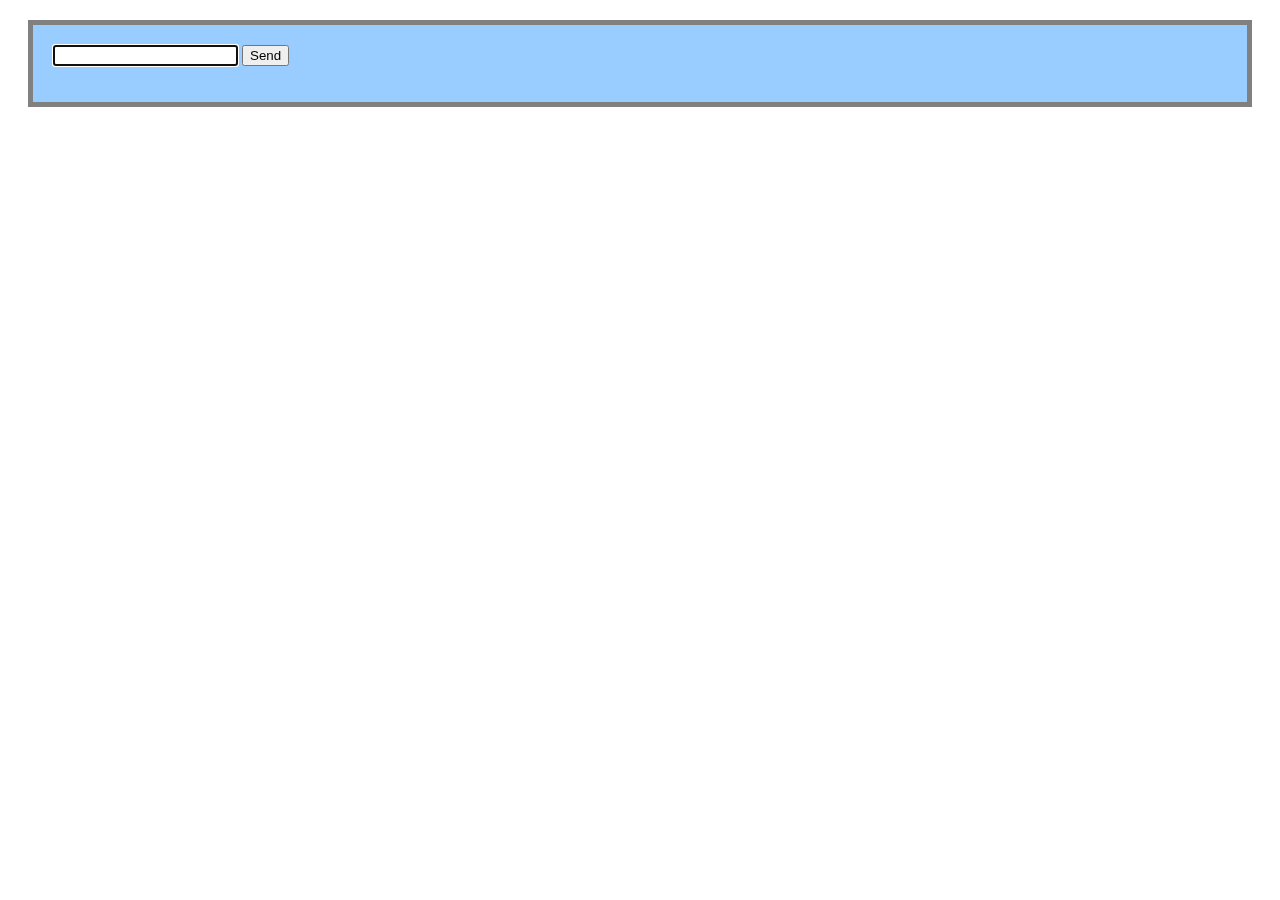
<file: IdeaManagement.Presentation/home/index.html>
﻿<!DOCTYPE html>
<html>
<head>
    <title>SignalR Simple Chat</title>
    <style type="text/css">
        .container {
            background-color: #99CCFF;
            border: thick solid #808080;
            padding: 20px;
            margin: 20px;
        }
    </style>
</head>
<body>
    <div class="container">
        <input type="text" id="message" />
        <input type="button" id="sendmessage" value="Send" />
        <input type="hidden" id="displayname" />
        <ul id="discussion"></ul>
    </div>
    <!--Script references. -->
    <!--Reference the jQuery library. -->
    <script src="../Scripts/jquery-1.6.4.min.js"></script>
    <script src="../Scripts/jquery-1.6.4-vsdoc.js"></script>
    <script src="../Scripts/jquery-1.6.4.min.js"></script>
    <!--Reference the SignalR library. -->
    <script src="../Scripts/jquery.signalR-2.2.1.js"></script>
    <!--<script src="../Scripts/jquery.signalR-2.1.0.min.js"></script>-->
    <!--Reference the autogenerated SignalR hub script. -->
    <script src="../Scripts/jquery.signalR-2.2.1.min.js"></script>
    <!--Add script to update the page and send messages.-->
    <script type="text/javascript">
        $(function () {
            // Declare a proxy to reference the hub.
            var chat = $.connection.hub;
            debugger;
            // Create a function that the hub can call to broadcast messages.
            chat.constructor.message = function (name, message) {
                // Html encode display name and message.
                var encodedName = $('<div />').text(name).html();
                var encodedMsg = $('<div />').text(message).html();
                // Add the message to the page.
                $('#discussion').append('<li><strong>' + encodedName
                    + '</strong>:&nbsp;&nbsp;' + encodedMsg + '</li>');
            };
            // Get the user name and store it to prepend to messages.
            $('#displayname').val(prompt('Enter your name:', ''));
            // Set initial focus to message input box.
            $('#message').focus();
            // Start the connection.
            $.connection.hub.start().done(function () {
                $('#sendmessage').click(function () {
                    // Call the Send method on the hub.
                    chat.server.send($('#displayname').val(), $('#message').val());
                    // Clear text box and reset focus for next comment.
                    $('#message').val('').focus();
                });
            });
        });
    </script>
</body>
</html>
</file>
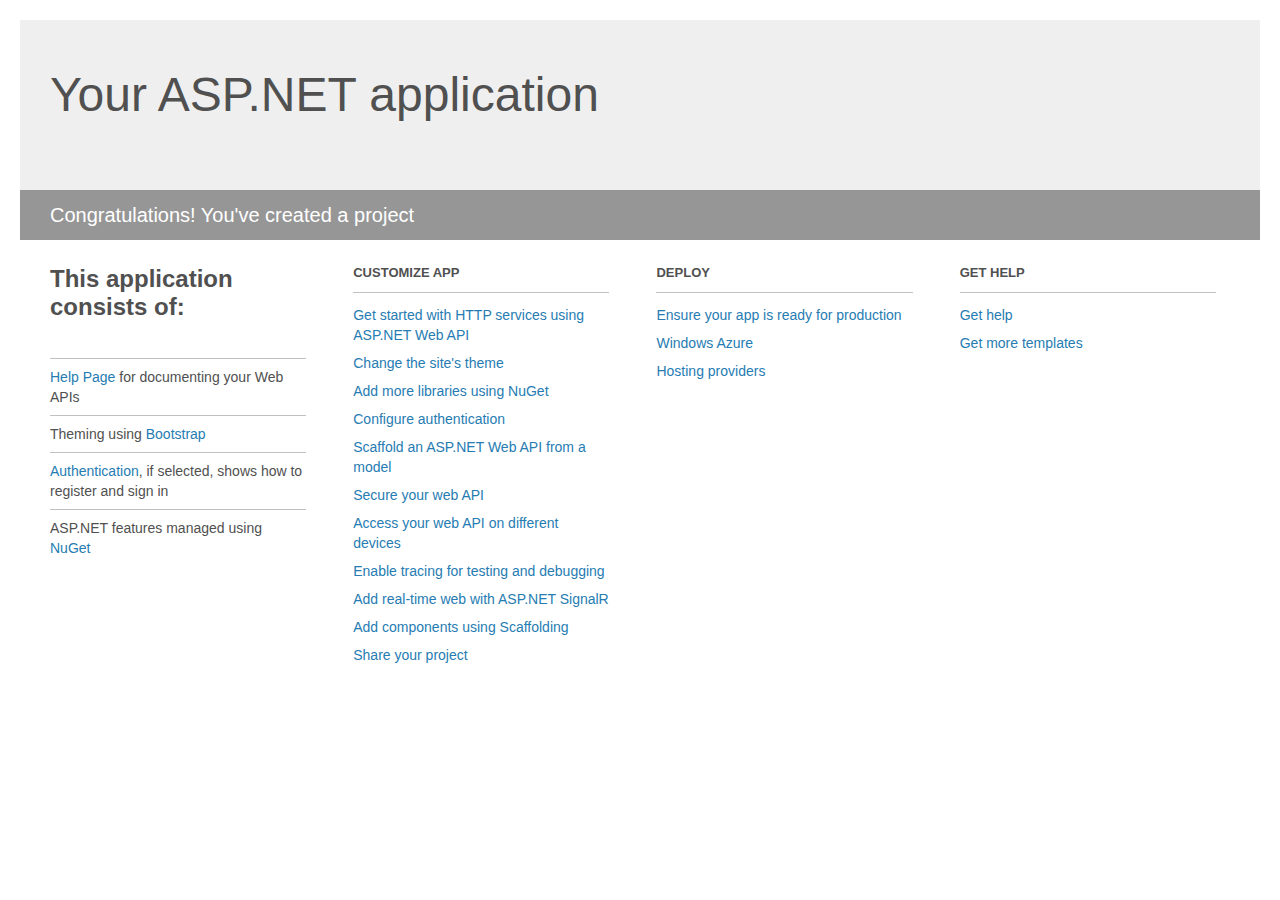
<file: IdeaManagement.Services/Project_Readme.html>
﻿<!DOCTYPE html>
<html lang="en">
<head>
    <meta charset="utf-8" />
    <title>Your ASP.NET application</title>
    <style>
        body {
            background: #fff;
            color: #505050;
            font: 14px 'Segoe UI', tahoma, arial, helvetica, sans-serif;
            margin: 20px;
            padding: 0;
        }

        #header {
            background: #efefef;
            padding: 0;
        }

        h1 {
            font-size: 48px;
            font-weight: normal;
            margin: 0;
            padding: 0 30px;
            line-height: 150px;
        }

        p {
            font-size: 20px;
            color: #fff;
            background: #969696;
            padding: 0 30px;
            line-height: 50px;
        }

        #main {
            padding: 5px 30px;
        }

        .section {
            width: 21.7%;
            float: left;
            margin: 0 0 0 4%;
        }

            .section h2 {
                font-size: 13px;
                text-transform: uppercase;
                margin: 0;
                border-bottom: 1px solid silver;
                padding-bottom: 12px;
                margin-bottom: 8px;
            }

            .section.first {
                margin-left: 0;
            }

                .section.first h2 {
                    font-size: 24px;
                    text-transform: none;
                    margin-bottom: 25px;
                    border: none;
                }

                .section.first li {
                    border-top: 1px solid silver;
                    padding: 8px 0;
                }

            .section.last {
                margin-right: 0;
            }

        ul {
            list-style: none;
            padding: 0;
            margin: 0;
            line-height: 20px;
        }

        li {
            padding: 4px 0;
        }

        a {
            color: #267cb2;
            text-decoration: none;
        }

            a:hover {
                text-decoration: underline;
            }
    </style>
</head>
<body>

    <div id="header">
        <h1>Your ASP.NET application</h1>
        <p>Congratulations! You've created a project</p>
    </div>

    <div id="main">
        <div class="section first">
            <h2>This application consists of:</h2>
            <ul>
                <li><a href="http://go.microsoft.com/fwlink/?LinkID=320956">Help Page</a> for documenting your Web APIs</li>
                <li>Theming using <a href="http://go.microsoft.com/fwlink/?LinkID=320754">Bootstrap</a></li>
                <li><a href="http://go.microsoft.com/fwlink/?LinkID=320957">Authentication</a>, if selected, shows how to register and sign in</li>
                <li>ASP.NET features managed using <a href="http://go.microsoft.com/fwlink/?LinkID=320958">NuGet</a></li>
            </ul>
        </div>

        <div class="section">
            <h2>Customize app</h2>
            <ul>
                <li><a href="http://go.microsoft.com/fwlink/?LinkID=320959">Get started with HTTP services using ASP.NET Web API</a></li>
                <li><a href="http://go.microsoft.com/fwlink/?LinkID=320960">Change the site's theme</a></li>
                <li><a href="http://go.microsoft.com/fwlink/?LinkID=320961">Add more libraries using NuGet</a></li>
                <li><a href="http://go.microsoft.com/fwlink/?LinkID=320962">Configure authentication</a></li>
                <li><a href="http://go.microsoft.com/fwlink/?LinkID=320963">Scaffold an ASP.NET Web API from a model</a></li>
                <li><a href="http://go.microsoft.com/fwlink/?LinkID=320964">Secure your web API</a></li>
                <li><a href="http://go.microsoft.com/fwlink/?LinkID=320965">Access your web API on different devices</a></li>
                <li><a href="http://go.microsoft.com/fwlink/?LinkID=320966">Enable tracing for testing and debugging</a></li>
                <li><a href="http://go.microsoft.com/fwlink/?LinkID=320765">Add real-time web with ASP.NET SignalR</a></li>
                <li><a href="http://go.microsoft.com/fwlink/?LinkID=320766">Add components using Scaffolding</a></li>
                <li><a href="http://go.microsoft.com/fwlink/?LinkID=320768">Share your project</a></li>
            </ul>
        </div>

        <div class="section">
            <h2>Deploy</h2>
            <ul>
                <li><a href="http://go.microsoft.com/fwlink/?LinkID=320769">Ensure your app is ready for production</a></li>
                <li><a href="http://go.microsoft.com/fwlink/?LinkID=320770">Windows Azure</a></li>
                <li><a href="http://go.microsoft.com/fwlink/?LinkID=320771">Hosting providers</a></li>
            </ul>
        </div>

        <div class="section last">
            <h2>Get help</h2>
            <ul>
                <li><a href="http://go.microsoft.com/fwlink/?LinkID=320772">Get help</a></li>
                <li><a href="http://go.microsoft.com/fwlink/?LinkID=320773">Get more templates</a></li>
            </ul>
        </div>
    </div>
</body>
</html>
</file>
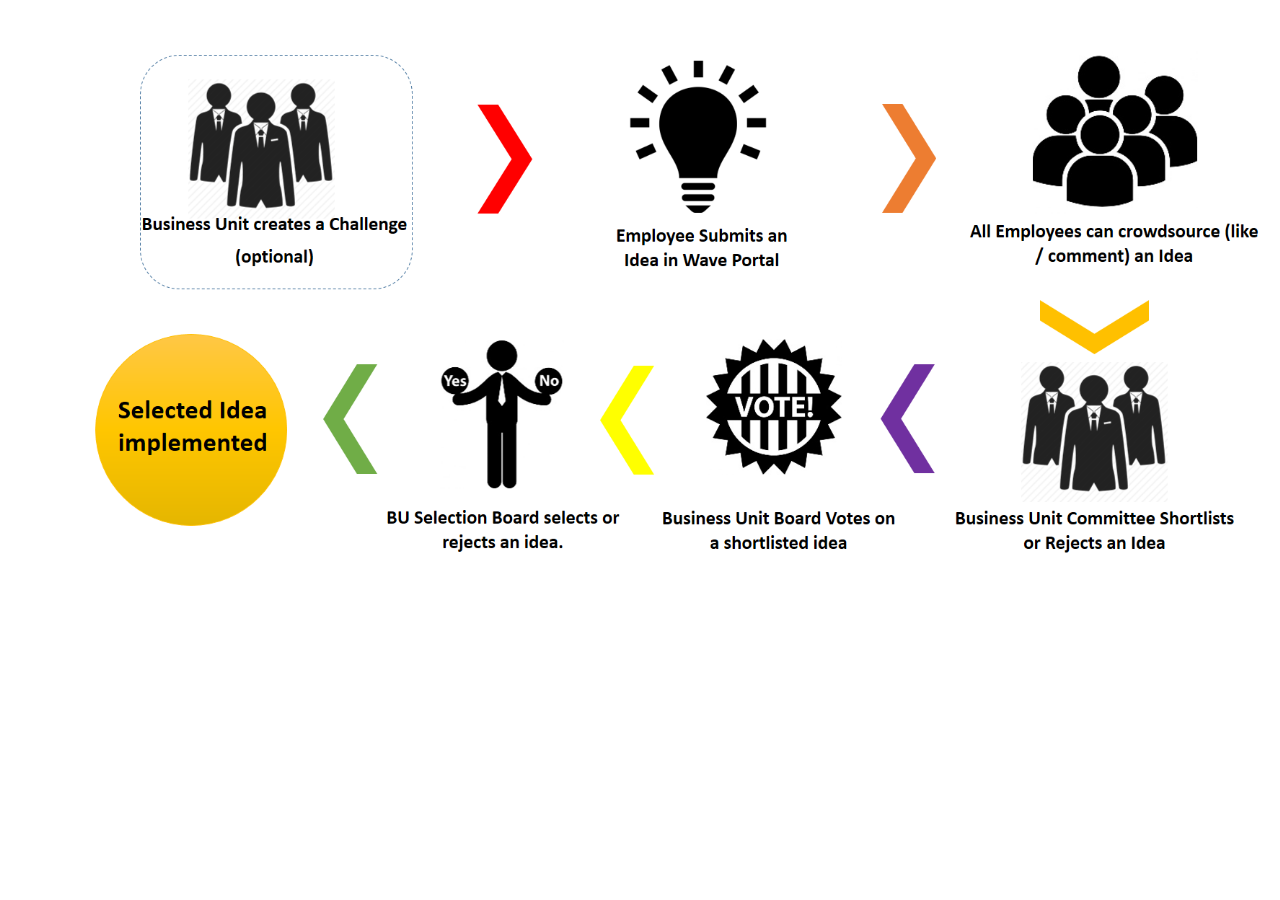
<file: IdeaManagement.Presentation/home/howitworks.html>
﻿<!DOCTYPE html>
<html xmlns="http://www.w3.org/1999/xhtml">
<head>
    <title></title>
</head>
<body>
    <img style="height:600px" src="../img/how-it-works.png" alt="Alternate Text" />
</body>
</html>
</file>
